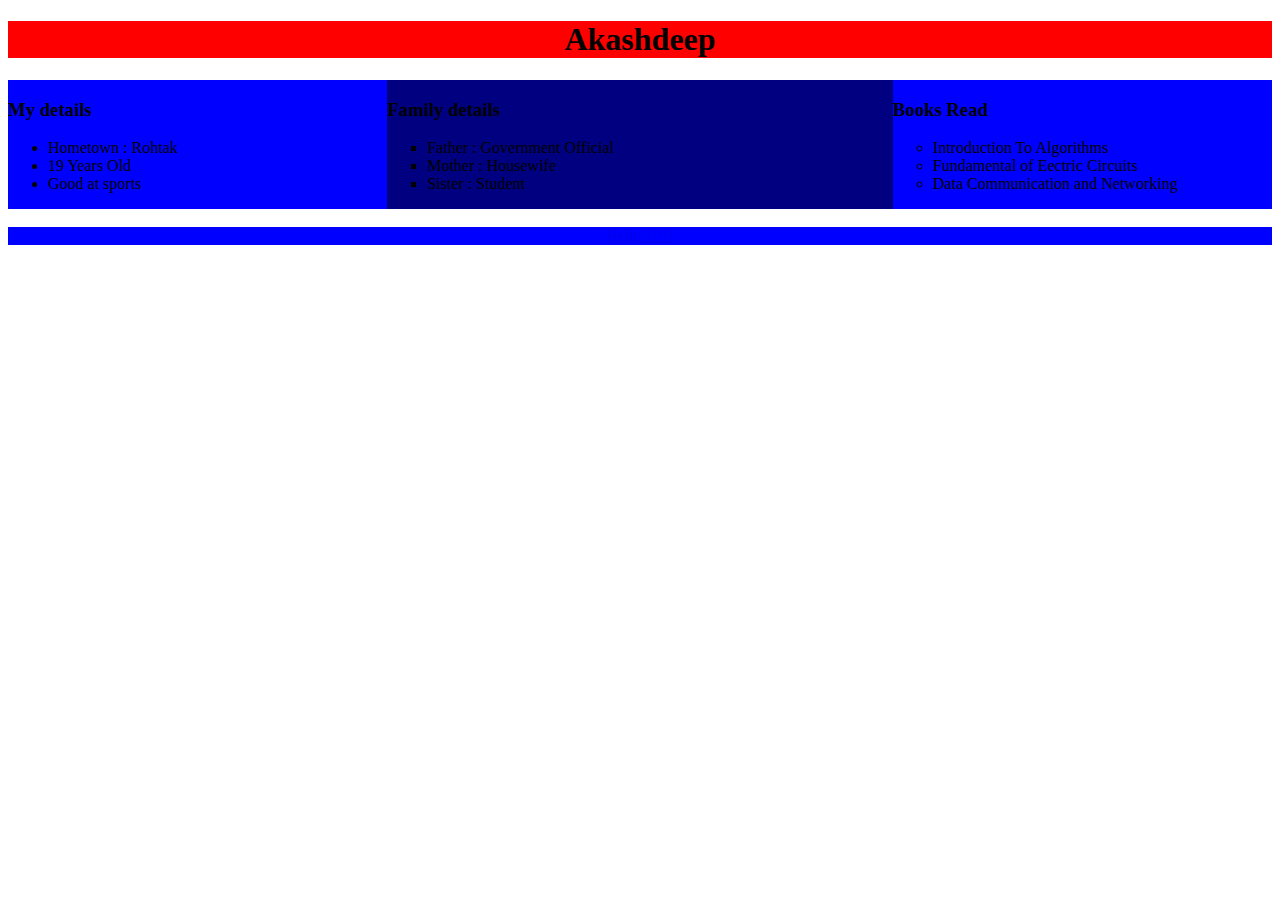
<file: division.html>
<!DOCTYPE html>
<html>
<head>
	<title>Akashdeep</title>
</head>
<body>
	<div style="width: 100%;text-align: center;background-color: red;">
		<h1>Akashdeep</h1>
	</div>
	<div style="float: left;width: 30%;background-color: blue;">
		<h3>My details</h3>
		<ul>
			<li>Hometown : Rohtak</li>
			<li>19 Years Old</li>
			<li>Good at sports</li>
		</ul>
	</div>
	<div style="float: left;width: 40%;background-color: navy;">
		<h3>Family details</h3>
		<ul type="square">
			<li>Father : Government Official</li>
			<li>Mother : Housewife</li>
			<li>Sister : Student</li>
		</ul>
	</div>
	<div style="float: right;width: 30%;background-color: blue;">
		<h3>Books Read</h3>
		<ul type="circle">
			<li>Introduction To Algorithms</li>
			<li>Fundamental of Eectric Circuits</li>
			<li>Data Communication and Networking</li>
		</ul>
	</div>
	<div>
		&nbsp
	</div>
	<div style="width: 100%;background-color: blue; text-align: center;">
		<a href="assessment-1.html">Hello!!!!!!</a>
	</div>
</body>
</html>
</file>
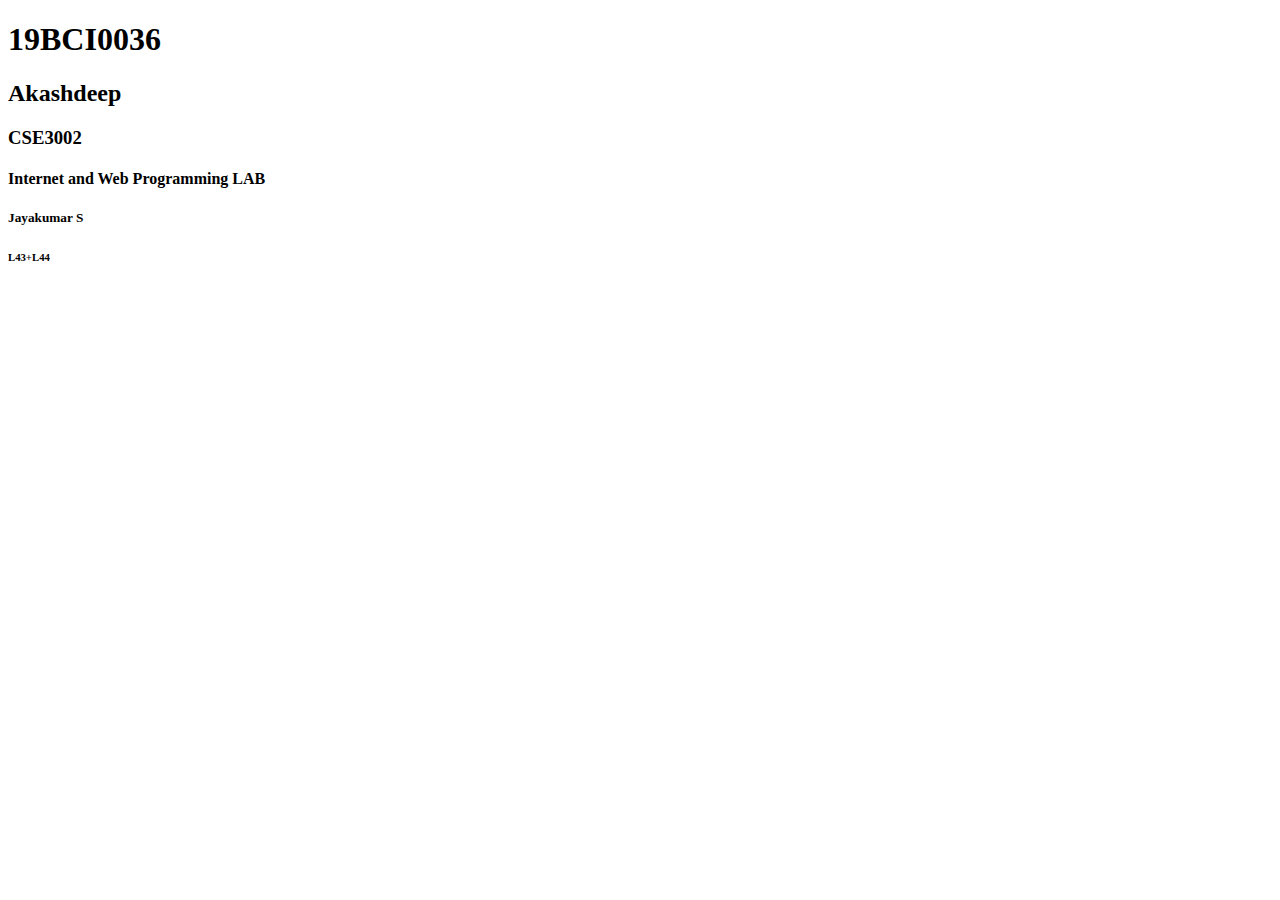
<file: first.html>
<!DOCTYPE html>
<html>
    <head>
        <title>Akashdeep</title>
    </head>

    <body>
        <h1>19BCI0036</h1>
        <h2>Akashdeep</h2>
        <h3>CSE3002</h3>
        <h4>Internet and Web Programming LAB</h4>
        <h5>Jayakumar S</h5>
        <h6>L43+L44</h6>
    </body>
</html>
</file>
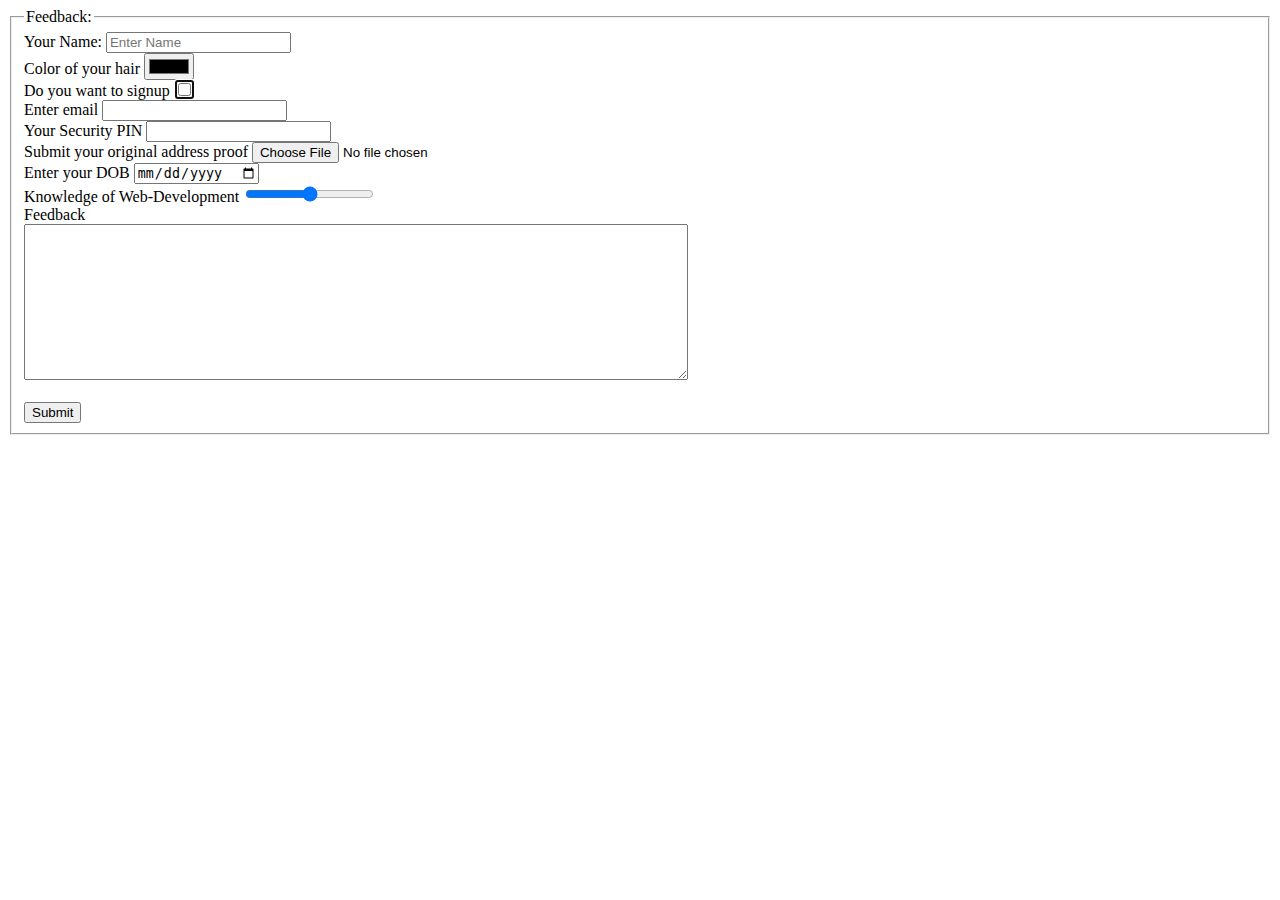
<file: forms.html>
<!DOCTYPE html>
<html>
<head>
	<title>Forms</title>
</head>
<body>
	<form action="mailto: akashdeepgarg0801@gmail.com" method="post" enctype="text" autocomplete="on">
		<fieldset>
		<legend>Feedback:</legend>
		<label>Your Name:</label>
		<input type="text" name="name" placeholder="Enter Name" required>
		<br>
		<label>Color of your hair</label>
		<input type="color" name="hair_color">
		<br>
		<label>Do you want to signup</label>
		<input type="checkbox" name="signup" autofocus>
		<br>
		<label>Enter email</label>
		<input type="email" name="mail" required>
		<br>
		<label>Your Security PIN</label>
		<input type="password" name="pin">
		<br>
		<label>Submit your original address proof</label>
		<input type="file" name="address">
		<br>
		<label>Enter your DOB</label>
		<input type="date" name="dob" required>
		<br>
		<label>Knowledge of Web-Development</label>
		<input type="range" name="kknowledge">
		<br>
		<label>Feedback</label>
		<br>
		<textarea name="feedback" rows="10" cols="80"></textarea>
		<br><br>
		<input type="submit">
		</fieldset>
	</form>
</body>
</html>
</file>
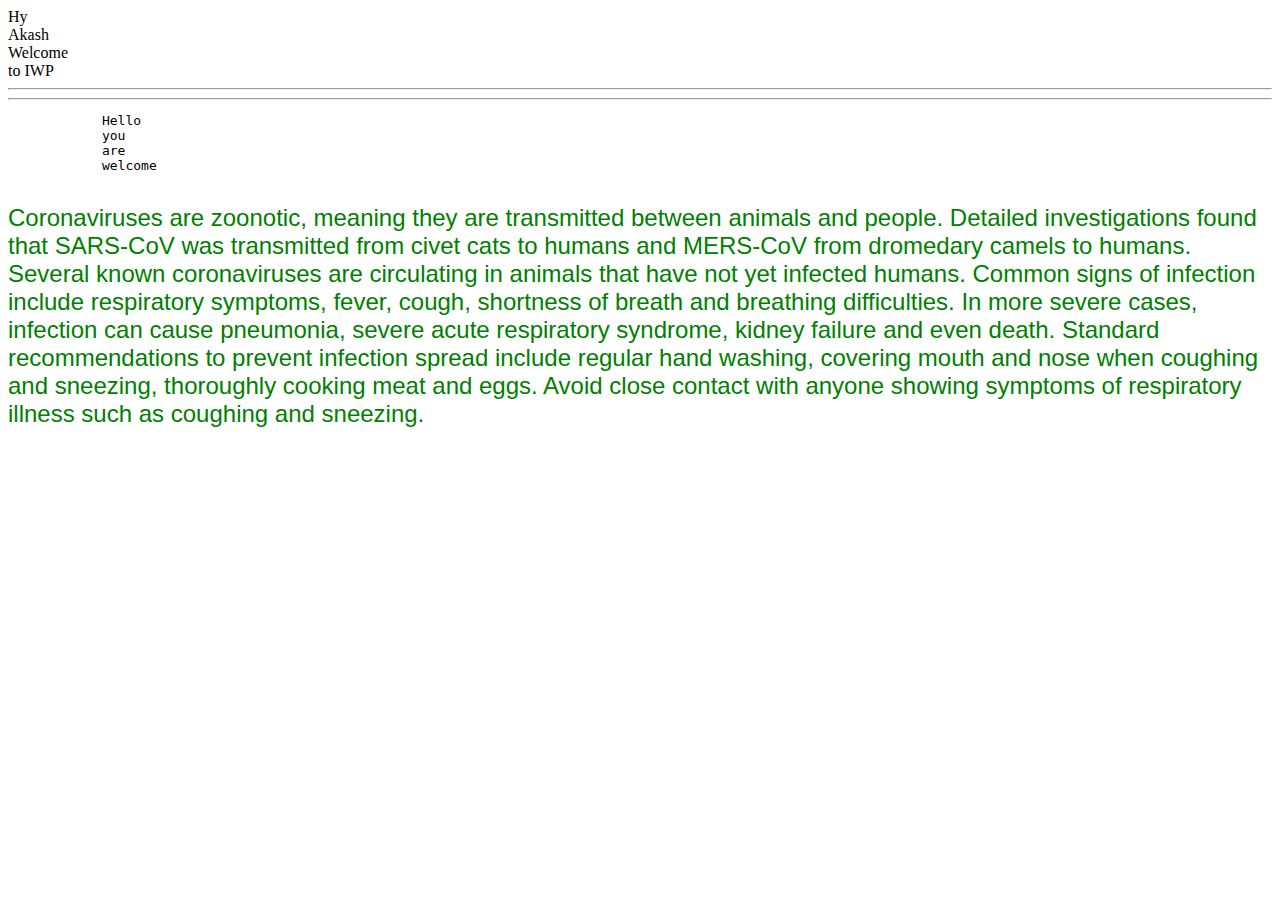
<file: Second.html>
<!DOCTYPE html>
<html>
    <head>
        <title>Akashdeep</title>
    </head>
    <body>
        Hy<br>
        Akash<br>
        Welcome<br>
        to IWP<br>
        <hr>
        <hr>
        <pre>
            Hello
            you
            are
            welcome
        </pre>
        <p>
            <font color="green" size="5" face="Arial">
                Coronaviruses are zoonotic, meaning they are transmitted between animals and people. Detailed investigations found that SARS-CoV was transmitted from civet cats to humans and MERS-CoV from dromedary camels to humans. Several known coronaviruses are circulating in animals that have not yet infected humans.
                Common signs of infection include respiratory symptoms, fever, cough, shortness of breath and breathing difficulties. In more severe cases, infection can cause pneumonia, severe acute respiratory syndrome, kidney failure and even death.
                Standard recommendations to prevent infection spread include regular hand washing, covering mouth and nose when coughing and sneezing, thoroughly cooking meat and eggs. Avoid close contact with anyone showing symptoms of respiratory illness such as coughing and sneezing.
            </font>
        </p>
    </body>
</html>
</file>
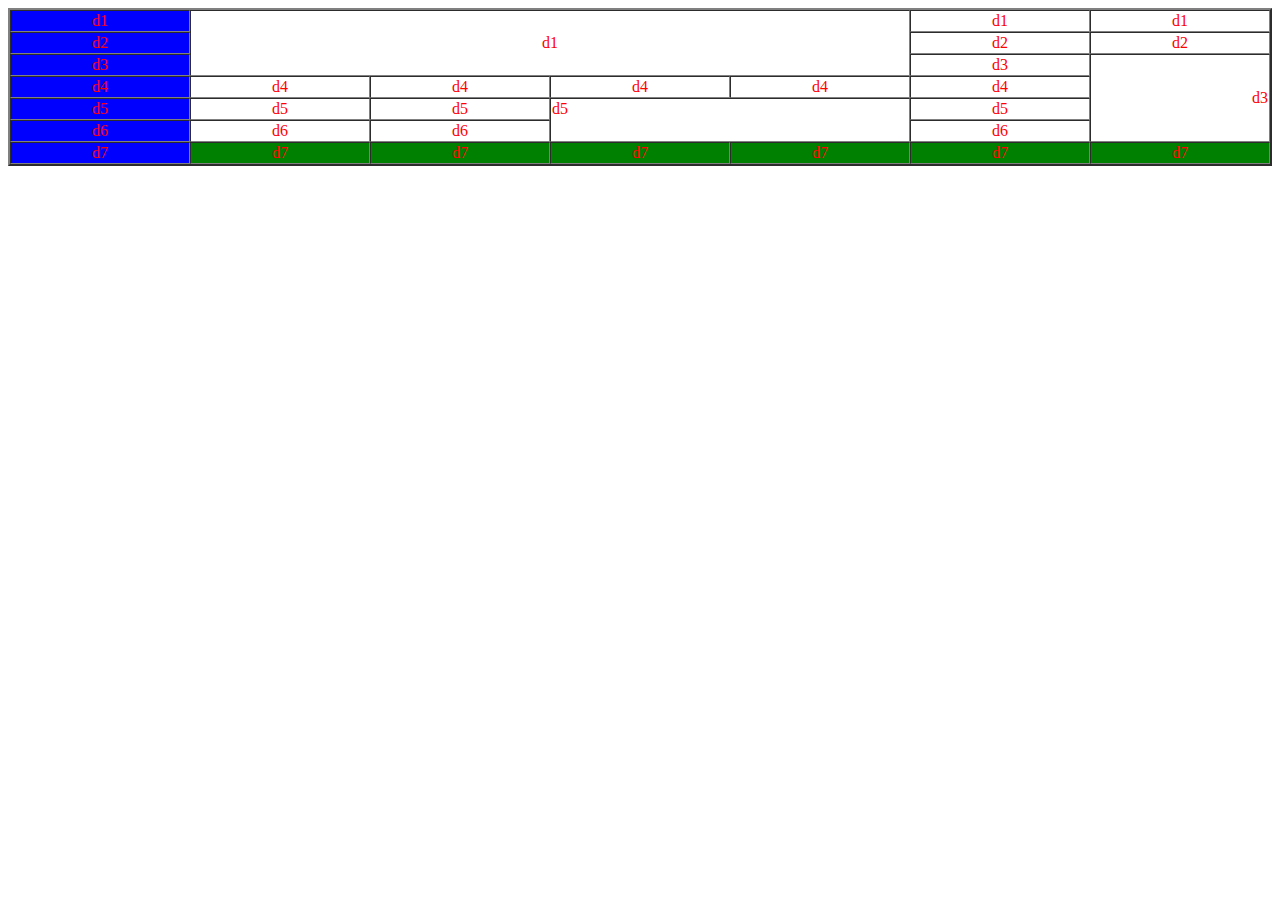
<file: tables.html>
<!DOCTYPE html>
<html>
<head>
	<title>Akashdeep</title>
</head>
<body>
	<table border="2" width="100%" cellspacing="0" style="color: red;">
		<tr align="center">
			<td bgcolor="blue">d1</td>
			<td colspan="4" rowspan="3" valign="center" align="center">d1</td>
			<td>d1</td>
			<td>d1</td>
		</tr>
		<tr align="center">
			<td bgcolor="blue">d2</td>
			<td>d2</td>
			<td>d2</td>
		</tr>
		<tr align="center">
			<td bgcolor="blue">d3</td>
			<td>d3</td>
			<td rowspan="4" valign="center" align="right">d3</td>
		</tr>
		<tr align="center">
			<td bgcolor="blue">d4</td>
			<td>d4</td>
			<td>d4</td>
			<td>d4</td>
			<td>d4</td>
			<td>d4</td>
		</tr>
		<tr align="center">
			<td bgcolor="blue">d5</td>
			<td>d5</td>
			<td>d5</td>
			<td rowspan="2" colspan="2" valign="top" align="left">d5</td>
			<td>d5</td>
		</tr>
		<tr align="center">
			<td bgcolor="blue">d6</td>
			<td>d6</td>
			<td>d6</td>
			<td>d6</td>
		</tr>
		<tr bgcolor="green" align="center">
			<td bgcolor="blue">d7</td>
			<td>d7</td>
			<td>d7</td>
			<td>d7</td>
			<td>d7</td>
			<td>d7</td>
			<td>d7</td>
		</tr>
	</table>
</body>
</html>
</file>
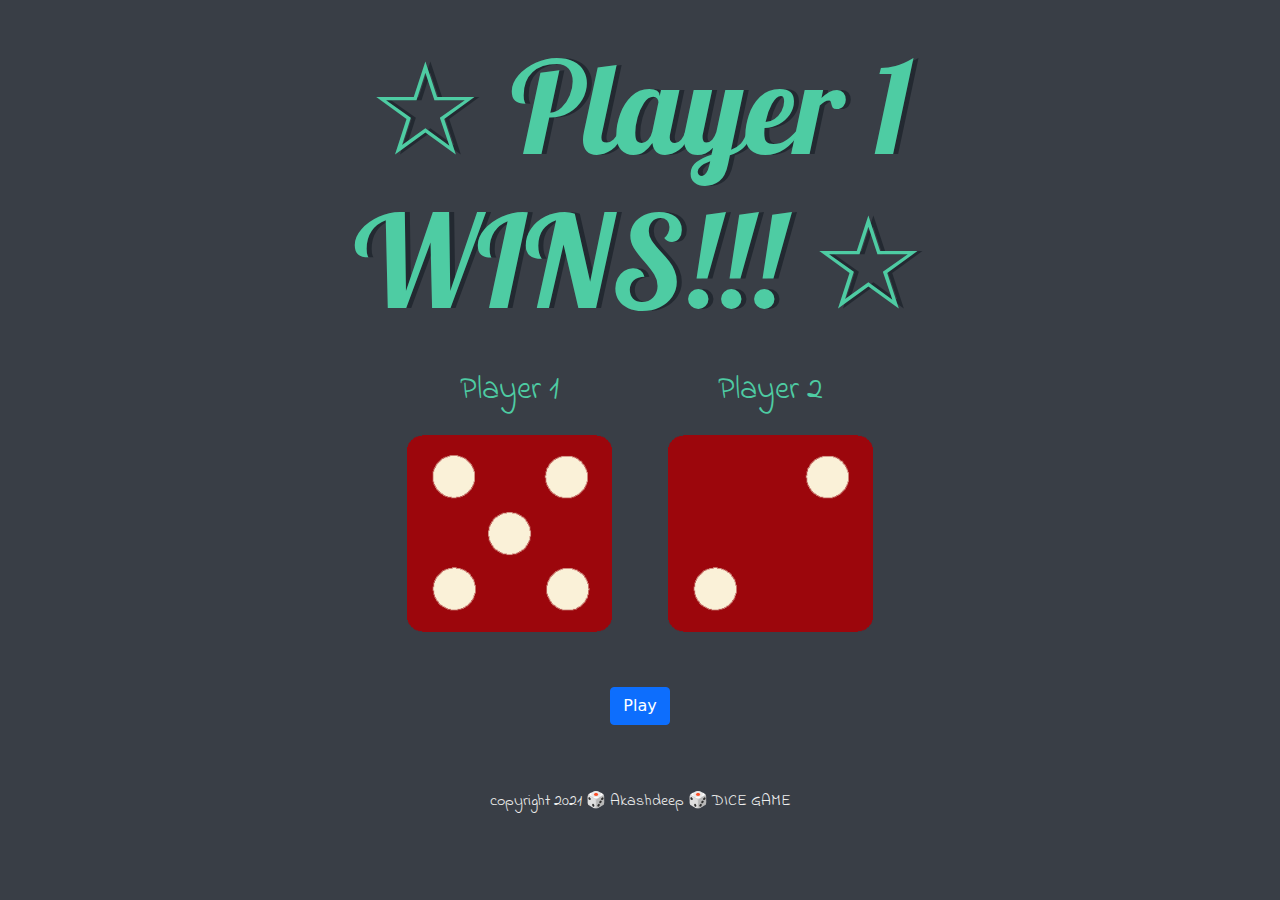
<file: JavaScript/Dice Challenge/dicee.html>
<!DOCTYPE html>
<html lang="en" dir="ltr">
  <head>
    <meta charset="utf-8">
    <title>Dicee</title>
    <link rel="stylesheet" href="bootstrap.css">
    <link rel="stylesheet" href="styles.css">
    <link href="https://fonts.googleapis.com/css?family=Indie+Flower|Lobster" rel="stylesheet">

  </head>
  <body>

    <div class="container">
      <h1>Refresh Me</h1>

      <div class="dice">
        <p>Player 1</p>
        <img class="img1" src="dice6.png">
      </div>

      <div class="dice">
        <p>Player 2</p>
        <img class="img2" src="dice6.png">
      </div>
    </div>
    <div class="playbtn">
    <button class="playbtn btn btn-primary" onClick="window.location.reload();">Play</button>
	</div>
    <script src="jav.js" type="text/javascript"></script>

  </body>

  <footer>
    copyright 2021 🎲 Akashdeep 🎲 DICE GAME
  </footer>
</html>
</file>
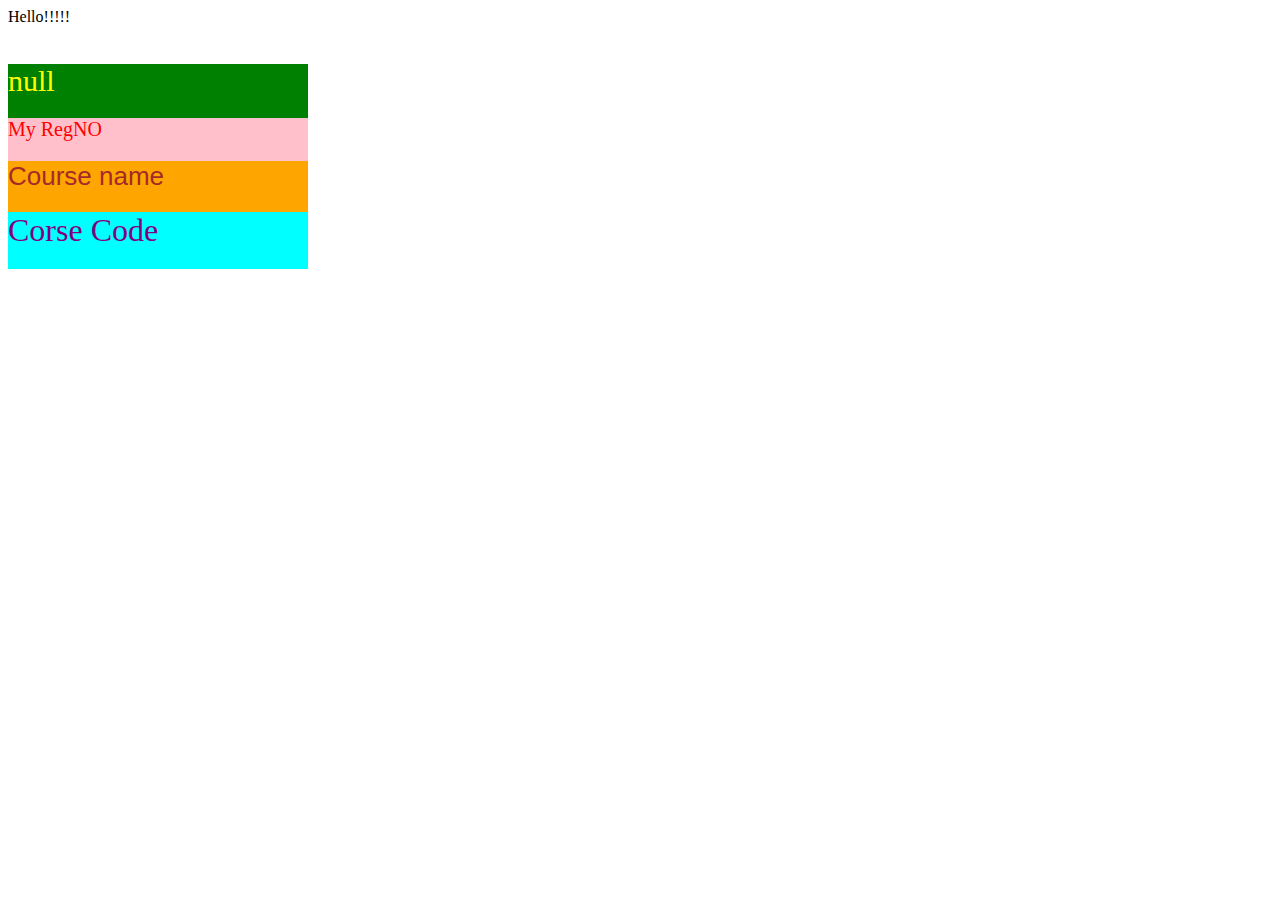
<file: JavaScript/FIRST JS/firstJS.html>
<!DOCTYPE html>
<html>
<head>
	<title>Java Script</title>
	<link rel="stylesheet" type="text/css" href="style.css">
</head>
<body>
	<p> Hello!!!!!</p>
	<br>
	<p id="name">My name</p>
	<p id="regno">My RegNO</p>
	<p id="cname">Course name</p>
	<p id="ccode">Corse Code</p>
	
	<br>


	<script type="text/javascript" src="firstJS.js"></script>
</body>
</html>
</file>
<file: JavaScript/Dice Challenge/styles.css>
.container {
  width: 70%;
  margin: auto;
  text-align: center;
}

.dice {
  text-align: center;
  display: inline-block;

}

body {
  background-color: #393E46;
}

h1 {
  margin: 30px;
  font-family: 'Lobster', cursive;
  text-shadow: 5px 0 #232931;
  font-size: 8rem;
  color: #4ECCA3;
}

p {
  font-size: 2rem;
  color: #4ECCA3;
  font-family: 'Indie Flower', cursive;
}

img {
  width: 80%;
}

footer {
  margin-top: 5%;
  color: #EEEEEE;
  text-align: center;
  font-family: 'Indie Flower', cursive;

}
 .playbtn{
  text-align: center;
  margin-top: 2%;
 }
</file>
<file: JavaScript/FIRST JS/style.css>
p{
	width: 300px;
	margin: 0;
	padding-bottom: 20px;
}

#name{
	background-color: green;
	font-family: algerian;
	color: yellow;
	font-size: 30px;
}

#regno{
	font-size: 20px;
	color: red;
	background-color: pink;
}
#ccode{
	font-size: 32px;
	color: purple;
	background-color: cyan;
}

#cname{
	font-size: 26px;
	font-family: arial;
	color: brown;
	background-color: orange;
}
</file>
